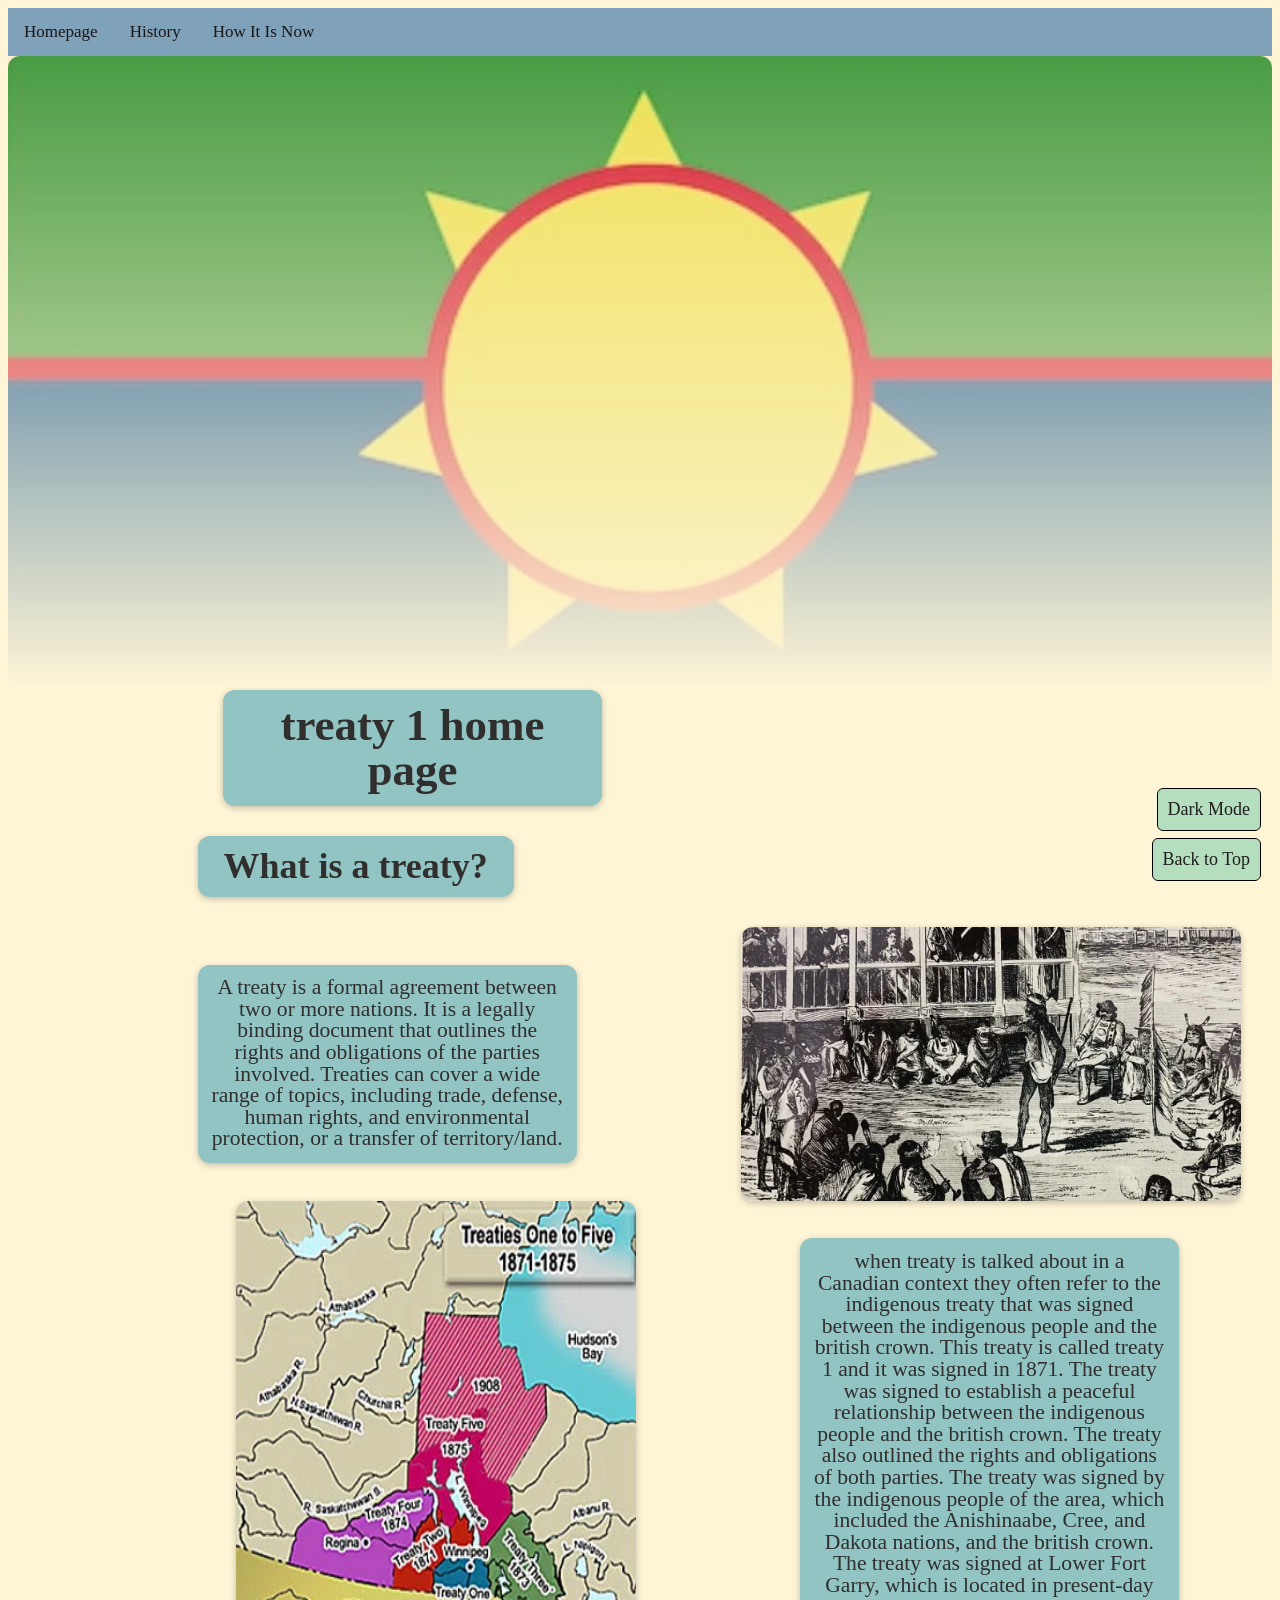
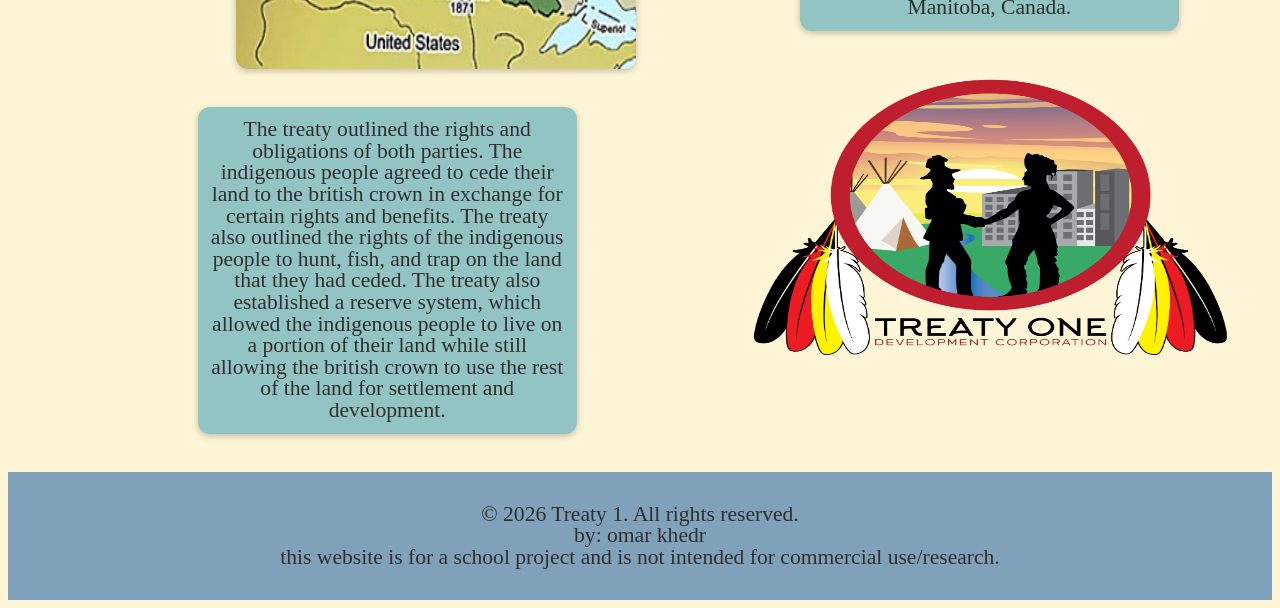
<file: index.html>
<!-- 
  name: omar khedr
  course: P7-8 Web Development
  last edited: 2026-15-5
  school: PTC
  teacher: mr. hardman
-->
<!doctype html>
<html lang="en">
  <head>
    <meta charset="UTF-8" />
    <meta name="viewport" content="width=device-width, initial-scale=1.0" />
    <title>treaty 1 | homepage</title>
    <link rel="stylesheet" href="css/main-style.css" />
    <link rel="stylesheet" href="css/light.css" />
  </head>
  <body>
    <nav id="topnav">
      <a id="a:hover" href="index.html">Homepage</a>
      <a id="a:hover" href="history-of-treaty1.html">History</a>
      <a id="a:hover" href="how-it-is-now.html">How It Is Now</a>
    </nav>

    <header>
      <section>
        <div class="fade-bottom">
          <img
            src="images/treaty-1-flag.jpg"
            alt="flag of treaty 1"
            width="100%"
            height="600px" />
        </div>
      </section>

      <h1 id="title">treaty 1 home page</h1>
    </header>

    <main>
      <h2 class="heading">What is a treaty?</h2>
      <section>
        <div class="image-side-by-side-with-text">
          <p class="text-box-right">
            A treaty is a formal agreement between two or more nations. It is a
            legally binding document that outlines the rights and obligations of
            the parties involved. Treaties can cover a wide range of topics,
            including trade, defense, human rights, and environmental
            protection, or a transfer of territory/land.
          </p>
          <img
            src="images/sighing-of-treaty-1.webp"
            alt="sighing of treaty 1"
            width="500px"
            height="300px"
            width="500px"
            height="300px" />
        </div>
      </section>

      <section>
        <div class="image-side-by-side-with-text">
          <img
            src="images/map-of-treaty-1.webp"
            alt="map of treaty 1"
            width="400px"
            style="margin-left: 18%" />
          <p class="text-box-left" style="margin-left: 3%">
            when treaty is talked about in a Canadian context they often refer
            to the indigenous treaty that was signed between the indigenous
            people and the british crown. This treaty is called treaty 1 and it
            was signed in 1871. The treaty was signed to establish a peaceful
            relationship between the indigenous people and the british crown.
            The treaty also outlined the rights and obligations of both parties.
            The treaty was signed by the indigenous people of the area, which
            included the Anishinaabe, Cree, and Dakota nations, and the british
            crown. The treaty was signed at Lower Fort Garry, which is located
            in present-day Manitoba, Canada.
          </p>
        </div>
      </section>

      <section>
        <div class="image-side-by-side-with-text">
          <p class="text-box-right">
            The treaty outlined the rights and obligations of both parties. The
            indigenous people agreed to cede their land to the british crown in
            exchange for certain rights and benefits. The treaty also outlined
            the rights of the indigenous people to hunt, fish, and trap on the
            land that they had ceded. The treaty also established a reserve
            system, which allowed the indigenous people to live on a portion of
            their land while still allowing the british crown to use the rest of
            the land for settlement and development.
          </p>
          <img
            src="images/hand-shake.png"
            alt="2 people shaking hands"
            style="
              width: 500px;
              height: 300px;

              box-shadow: 0px 0px 0px rgba(0, 0, 0, 0.5);
            " />
        </div>
      </section>
    </main>

    <a
      href="homepage-darkmode.html"
      id="dark-mode-toggle"
      alt="toggle dark mode"
      >Dark Mode</a
    >
    <a href="#top" id="back-to-top" alt="go back to top">Back to Top</a>

    <section>
      <footer id="footer">
        <p>
          &copy; 2026 Treaty 1. All rights reserved. <br />
          by: omar khedr <br />
          this website is for a school project and is not intended for
          commercial use/research. <br />
        </p>
      </footer>
    </section>
  </body>
</html>
</file>
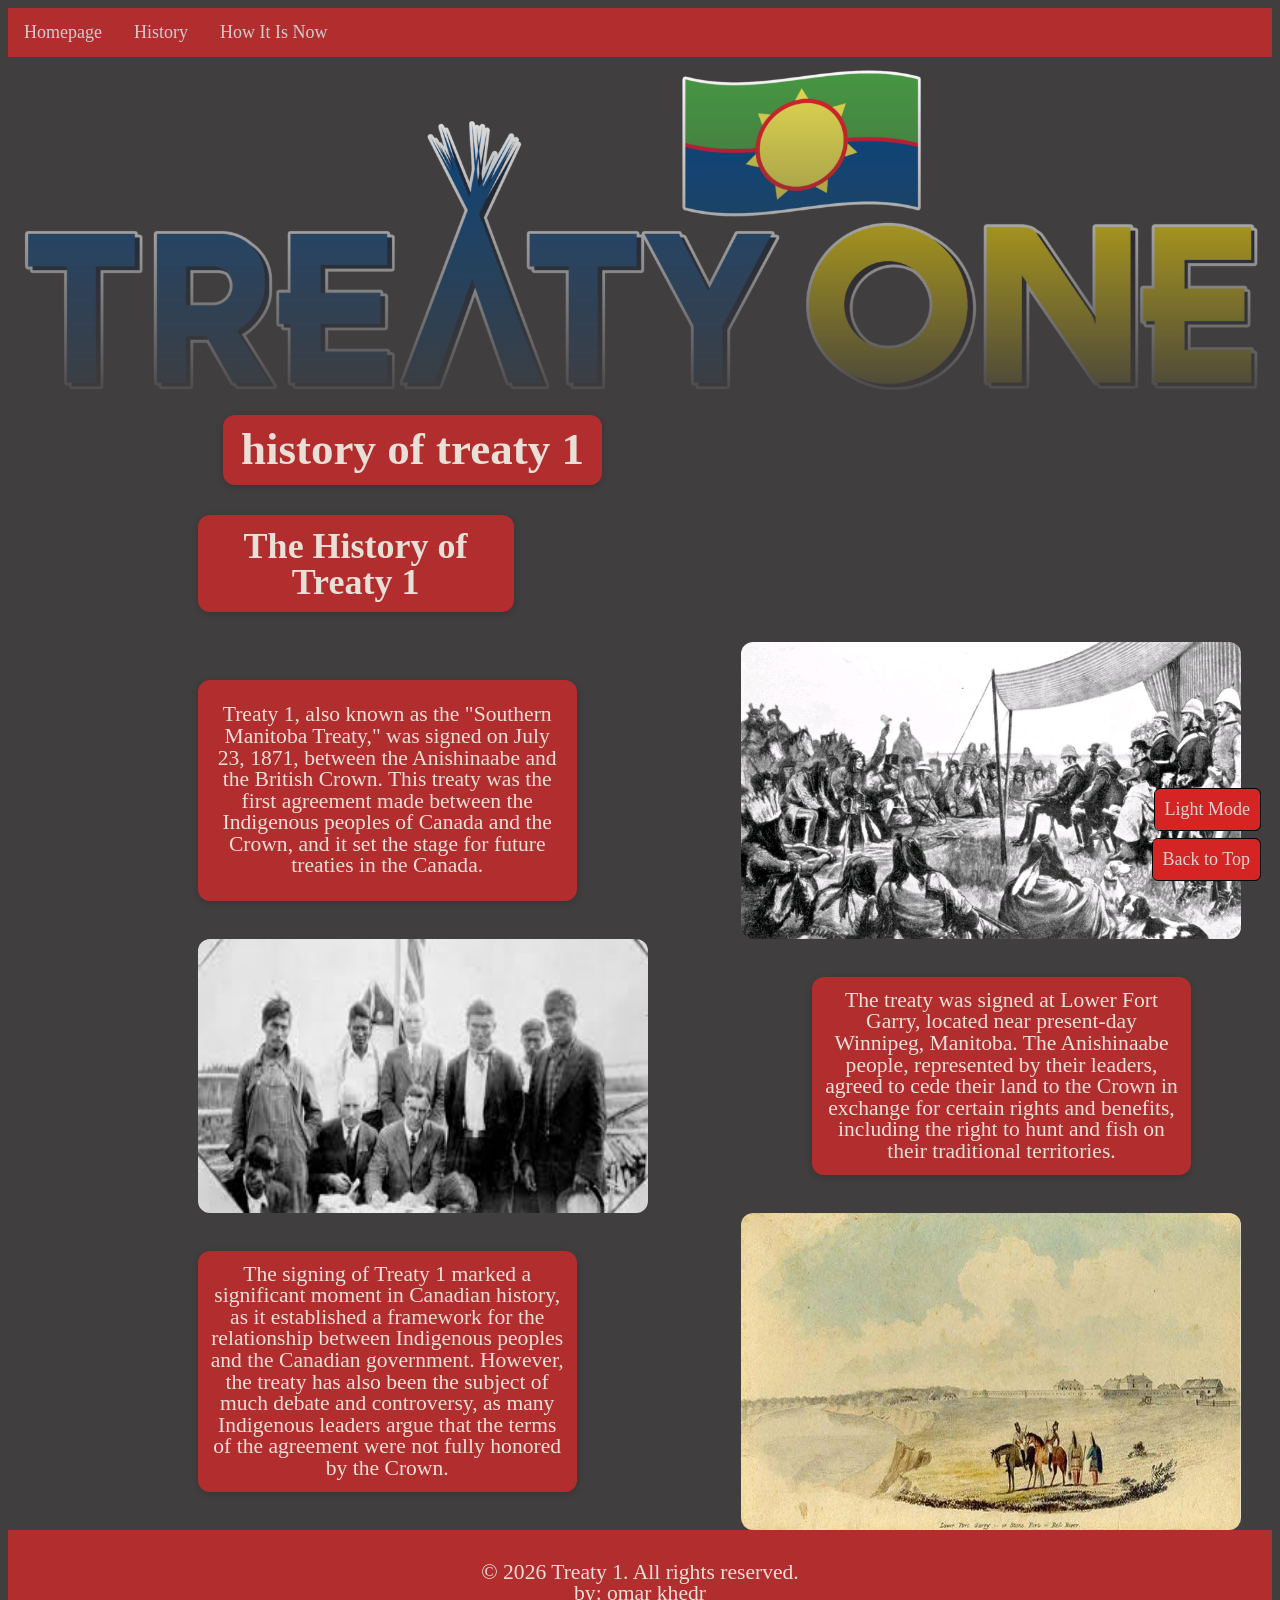
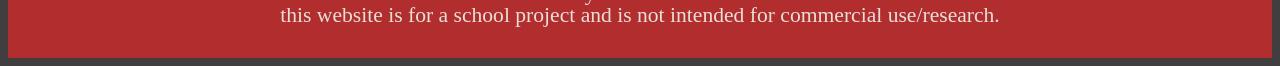
<file: history-of-treaty1-darkmode.html>
<!-- 
  name: omar khedr
  course: P7-8 Web Development
  last edited: 2026-15-5
  school: PTC
  teacher: mr. hardman
-->
<!doctype html>
<html lang="en">
  <head>
    <meta charset="UTF-8" />
    <meta name="viewport" content="width=device-width, initial-scale=1.0" />
    <title>history | treaty 1</title>
    <link rel="stylesheet" href="css/dark.css" />
    <link rel="stylesheet" href="css/main-style.css" />
  </head>
  <body>
    <nav id="topnav">
      <a id="a:hover" href="homepage-darkmode.html">Homepage</a>
      <a id="a:hover" href="history-of-treaty1-darkmode.html">History</a>
      <a id="a:hover" href="how-it-is-now-darkmode.html">How It Is Now</a>
    </nav>

    <header>
      <div class="fade-bottom">
        <img
          src="images/the-word-treaty1.png"
          alt="the word treaty 1"
          width="100%"
          height="600px" />
      </div>
      <h1 id="title">history of treaty 1</h1>
    </header>

    <main>
      <h2 class="heading">The History of Treaty 1</h2>
      <section>
        <div class="image-side-by-side-with-text">
          <p class="text-box-left">
            Treaty 1, also known as the "Southern Manitoba Treaty," was signed
            on July 23, 1871, between the Anishinaabe and the British Crown.
            This treaty was the first agreement made between the Indigenous
            peoples of Canada and the Crown, and it set the stage for future
            treaties in the Canada.
          </p>
          <img
            src="images/a-group.jpg"
            alt="people all together in treaty 1"
            width="500px" />
        </div>
      </section>

      <section>
        <div class="image-side-by-side-with-text">
          <img
            src="images/people-standing.jpg"
            alt="Indigenous peoples standing together"
            width="450px"
            style="margin-left: 15%" />
          <p class="text-box-right" style="margin-left: 3%">
            The treaty was signed at Lower Fort Garry, located near present-day
            Winnipeg, Manitoba. The Anishinaabe people, represented by their
            leaders, agreed to cede their land to the Crown in exchange for
            certain rights and benefits, including the right to hunt and fish on
            their traditional territories.
          </p>
        </div>
      </section>

      <section>
        <div class="image-side-by-side-with-text">
          <p class="text-box-left">
            The signing of Treaty 1 marked a significant moment in Canadian
            history, as it established a framework for the relationship between
            Indigenous peoples and the Canadian government. However, the treaty
            has also been the subject of much debate and controversy, as many
            Indigenous leaders argue that the terms of the agreement were not
            fully honored by the Crown.
          </p>
          <img
            src="images/lowerfortgarey.webp"
            alt="people on a cliff on horses in lower fort garey"
            width="500px" />
        </div>
      </section>
    </main>

    <a href="#top" id="back-to-top" alt="go back to top">Back to Top</a>
    <a
      href="history-of-treaty1.html"
      id="dark-mode-toggle"
      alt="toggle dark mode"
      >Light Mode</a
    >

    <footer id="footer">
      <span>
        <p>
          &copy; 2026 Treaty 1. All rights reserved. <br />
          by: omar khedr <br />
          this website is for a school project and is not intended for
          commercial use/research. <br />
        </p>
      </span>
    </footer>
  </body>
</html>
</file>
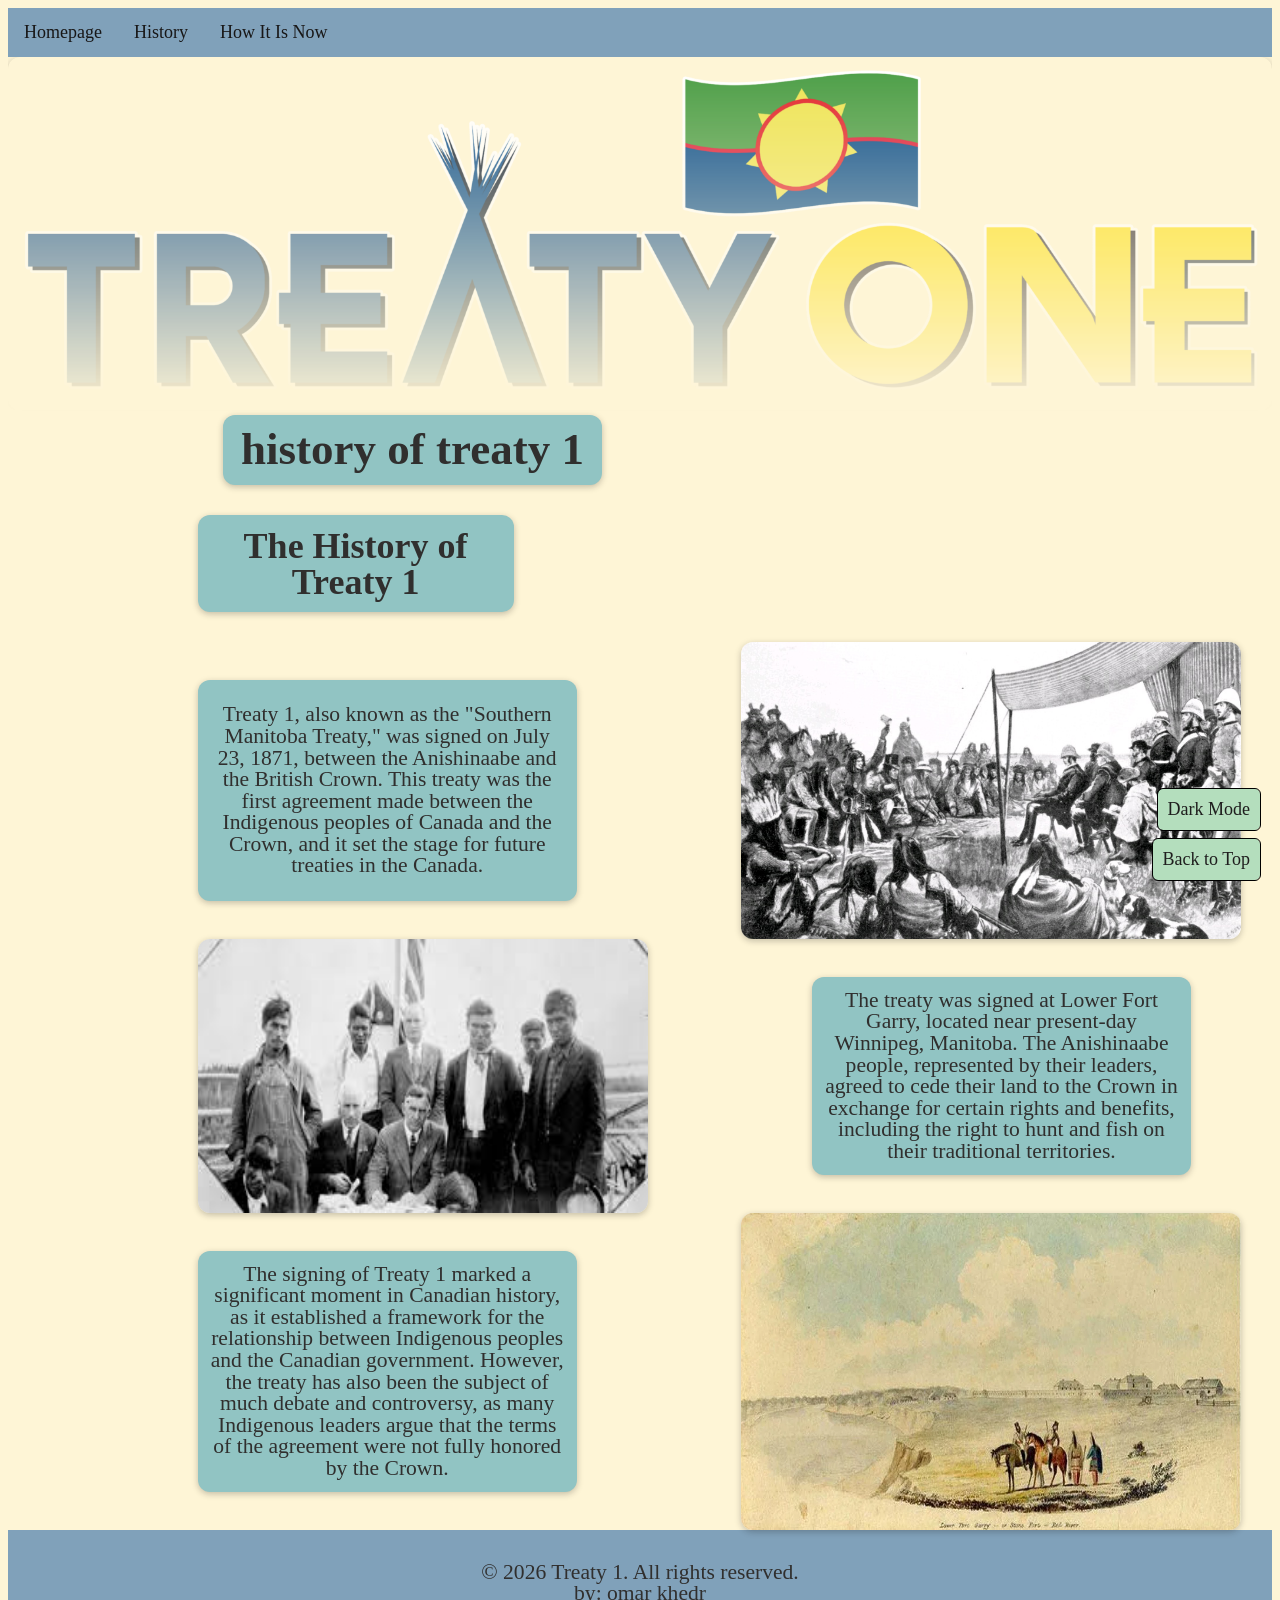
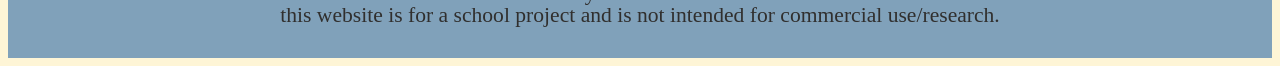
<file: history-of-treaty1.html>
<!-- 
  name: omar khedr
  course: P7-8 Web Development
  last edited: 2026-15-5
  school: PTC
  teacher: mr. hardman
-->
<!doctype html>
<html lang="en">
  <head>
    <meta charset="UTF-8" />
    <meta name="viewport" content="width=device-width, initial-scale=1.0" />
    <title>history | treaty 1</title>
    <link rel="stylesheet" href="css/light.css" />
    <link rel="stylesheet" href="css/main-style.css" />
  </head>
  <body>
    <nav id="topnav">
      <a id="a:hover" href="index.html">Homepage</a>
      <a id="a:hover" href="history-of-treaty1.html">History</a>
      <a id="a:hover" href="how-it-is-now.html">How It Is Now</a>
    </nav>

    <header>
      <div class="fade-bottom">
        <img
          src="images/the-word-treaty1.png"
          alt="the word treaty 1"
          width="100%"
          height="600px" />
      </div>
      <h1 id="title">history of treaty 1</h1>
    </header>

    <main>
      <h2 class="heading">The History of Treaty 1</h2>
      <section>
        <div class="image-side-by-side-with-text">
          <p class="text-box-left">
            Treaty 1, also known as the "Southern Manitoba Treaty," was signed
            on July 23, 1871, between the Anishinaabe and the British Crown.
            This treaty was the first agreement made between the Indigenous
            peoples of Canada and the Crown, and it set the stage for future
            treaties in the Canada.
          </p>
          <img
            src="images/a-group.jpg"
            alt="people all together in treaty 1"
            width="500px" />
        </div>
      </section>

      <section>
        <div class="image-side-by-side-with-text">
          <img
            src="images/people-standing.jpg"
            alt="Indigenous peoples standing together"
            width="450px"
            style="margin-left: 15%" />
          <p class="text-box-right" style="margin-left: 3%">
            The treaty was signed at Lower Fort Garry, located near present-day
            Winnipeg, Manitoba. The Anishinaabe people, represented by their
            leaders, agreed to cede their land to the Crown in exchange for
            certain rights and benefits, including the right to hunt and fish on
            their traditional territories.
          </p>
        </div>
      </section>

      <section>
        <div class="image-side-by-side-with-text">
          <p class="text-box-left">
            The signing of Treaty 1 marked a significant moment in Canadian
            history, as it established a framework for the relationship between
            Indigenous peoples and the Canadian government. However, the treaty
            has also been the subject of much debate and controversy, as many
            Indigenous leaders argue that the terms of the agreement were not
            fully honored by the Crown.
          </p>
          <img
            src="images/lowerfortgarey.webp"
            alt="people on a cliff on horses in lower fort garey"
            width="500px" />
        </div>
      </section>
    </main>

    <a
      href="history-of-treaty1-darkmode.html"
      id="dark-mode-toggle"
      alt="toggle dark mode"
      >Dark Mode</a
    >
    <a href="#top" id="back-to-top" alt="go back to top">Back to Top</a>

    <section>
      <footer id="footer">
        <span>
          <p>
            &copy; 2026 Treaty 1. All rights reserved. <br />
            by: omar khedr <br />
            this website is for a school project and is not intended for
            commercial use/research.
          </p>
        </span>
      </footer>
    </section>
  </body>
</html>
</file>
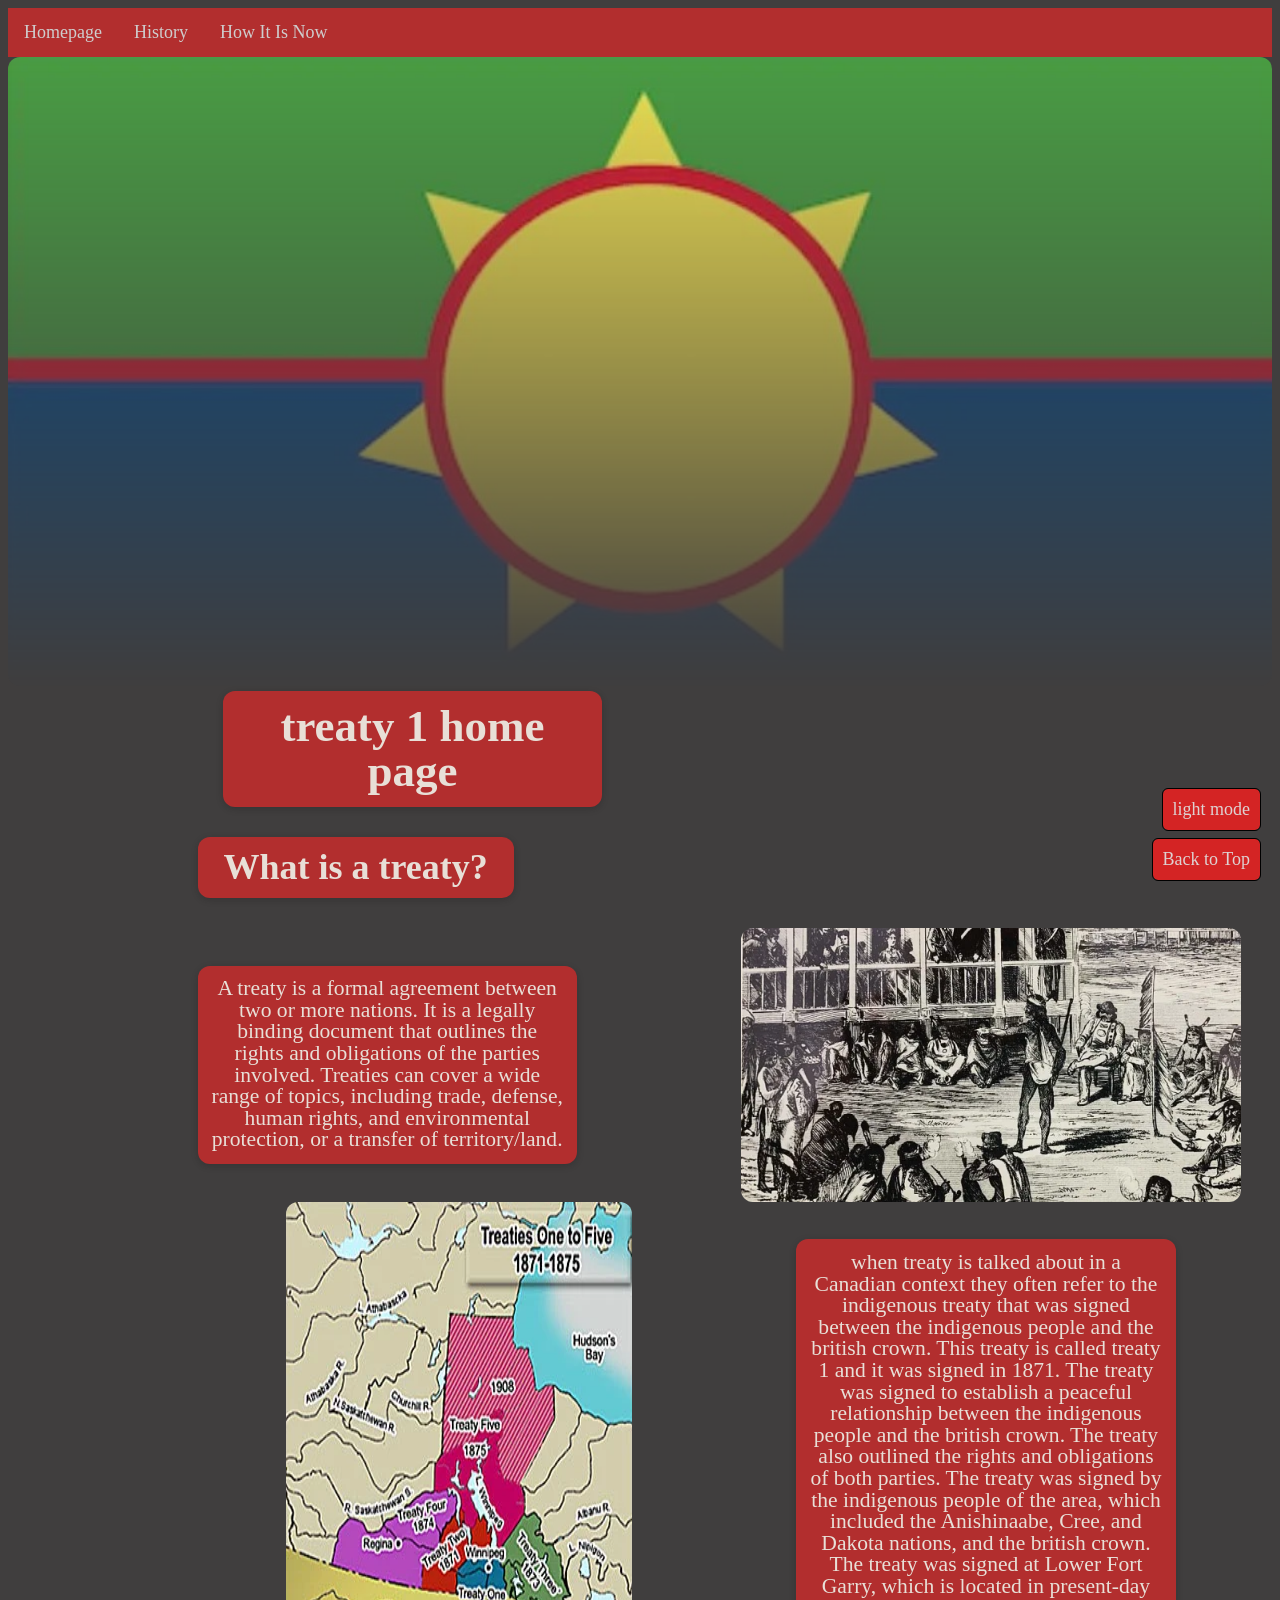
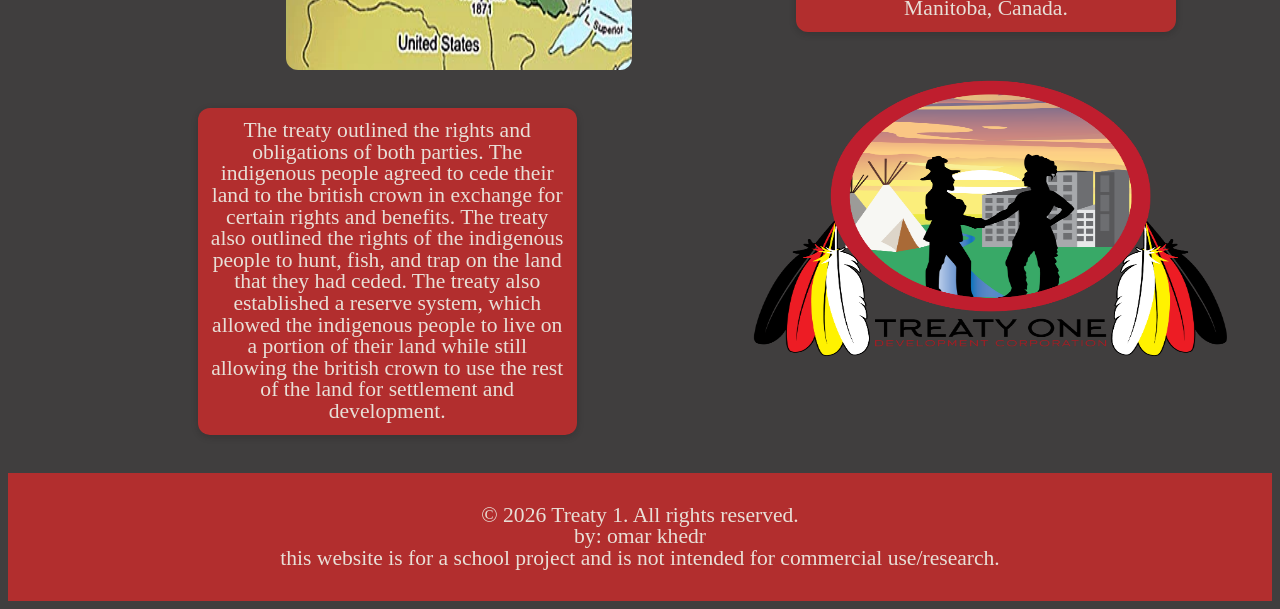
<file: homepage-darkmode.html>
<!-- 
  name: omar khedr
  course: P7-8 Web Development
  last edited: 2026-15-5
  school: PTC
  teacher: mr. hardman
-->
<!doctype html>
<html lang="en">
  <head>
    <meta charset="UTF-8" />
    <meta name="viewport" content="width=device-width, initial-scale=1.0" />
    <title>treaty 1 | homepage</title>
    <link rel="stylesheet" href="css/dark.css" />
    <link rel="stylesheet" href="css/main-style.css" />
  </head>
  <body>
    <nav id="topnav">
      <a id="a:hover" href="homepage-darkmode.html">Homepage</a>
      <a id="a:hover" href="history-of-treaty1-darkmode.html">History</a>
      <a id="a:hover" href="how-it-is-now-darkmode.html">How It Is Now</a>
    </nav>

    <header>
      <section>
        <div class="fade-bottom">
          <img
            src="images/treaty-1-flag.jpg"
            alt="flag of treaty 1"
            width="100%"
            height="600px" />
        </div>
      </section>

      <h1 id="title">treaty 1 home page</h1>
    </header>

    <main>
      <h2 class="heading">What is a treaty?</h2>
      <section>
        <div class="image-side-by-side-with-text">
          <p class="text-box-right">
            A treaty is a formal agreement between two or more nations. It is a
            legally binding document that outlines the rights and obligations of
            the parties involved. Treaties can cover a wide range of topics,
            including trade, defense, human rights, and environmental
            protection, or a transfer of territory/land.
          </p>
          <img
            src="images/sighing-of-treaty-1.webp"
            alt="sighing of treaty 1"
            width="500px"
            height="300px"
            width="500px"
            height="300px" />
        </div>
      </section>

      <section>
        <div class="image-side-by-side-with-text">
          <img
            src="images/map-of-treaty-1.webp"
            alt="map of treaty 1"
            style="margin-left: 22%" />
          <p class="text-box-left" style="margin-left: 3%">
            when treaty is talked about in a Canadian context they often refer
            to the indigenous treaty that was signed between the indigenous
            people and the british crown. This treaty is called treaty 1 and it
            was signed in 1871. The treaty was signed to establish a peaceful
            relationship between the indigenous people and the british crown.
            The treaty also outlined the rights and obligations of both parties.
            The treaty was signed by the indigenous people of the area, which
            included the Anishinaabe, Cree, and Dakota nations, and the british
            crown. The treaty was signed at Lower Fort Garry, which is located
            in present-day Manitoba, Canada.
          </p>
        </div>
      </section>

      <section>
        <div class="image-side-by-side-with-text">
          <p class="text-box-right">
            The treaty outlined the rights and obligations of both parties. The
            indigenous people agreed to cede their land to the british crown in
            exchange for certain rights and benefits. The treaty also outlined
            the rights of the indigenous people to hunt, fish, and trap on the
            land that they had ceded. The treaty also established a reserve
            system, which allowed the indigenous people to live on a portion of
            their land while still allowing the british crown to use the rest of
            the land for settlement and development.
          </p>
          <img
            src="images/hand-shake.png"
            alt="2 people shaking hands"
            style="
              width: 500px;
              height: 300px;

              box-shadow: 0px 0px 0px rgba(0, 0, 0, 0.5);
            " />
        </div>
      </section>
    </main>

    <a href="index.html" id="dark-mode-toggle" alt="toggle dark mode"
      >light mode</a
    >
    <a href="#top" id="back-to-top" alt="go back to top">Back to Top</a>

    <section>
      <footer id="footer">
        <p>
          &copy; 2026 Treaty 1. All rights reserved. <br />
          by: omar khedr <br />
          this website is for a school project and is not intended for
          commercial use/research. <br />
        </p>
      </footer>
    </section>
  </body>
</html>
</file>
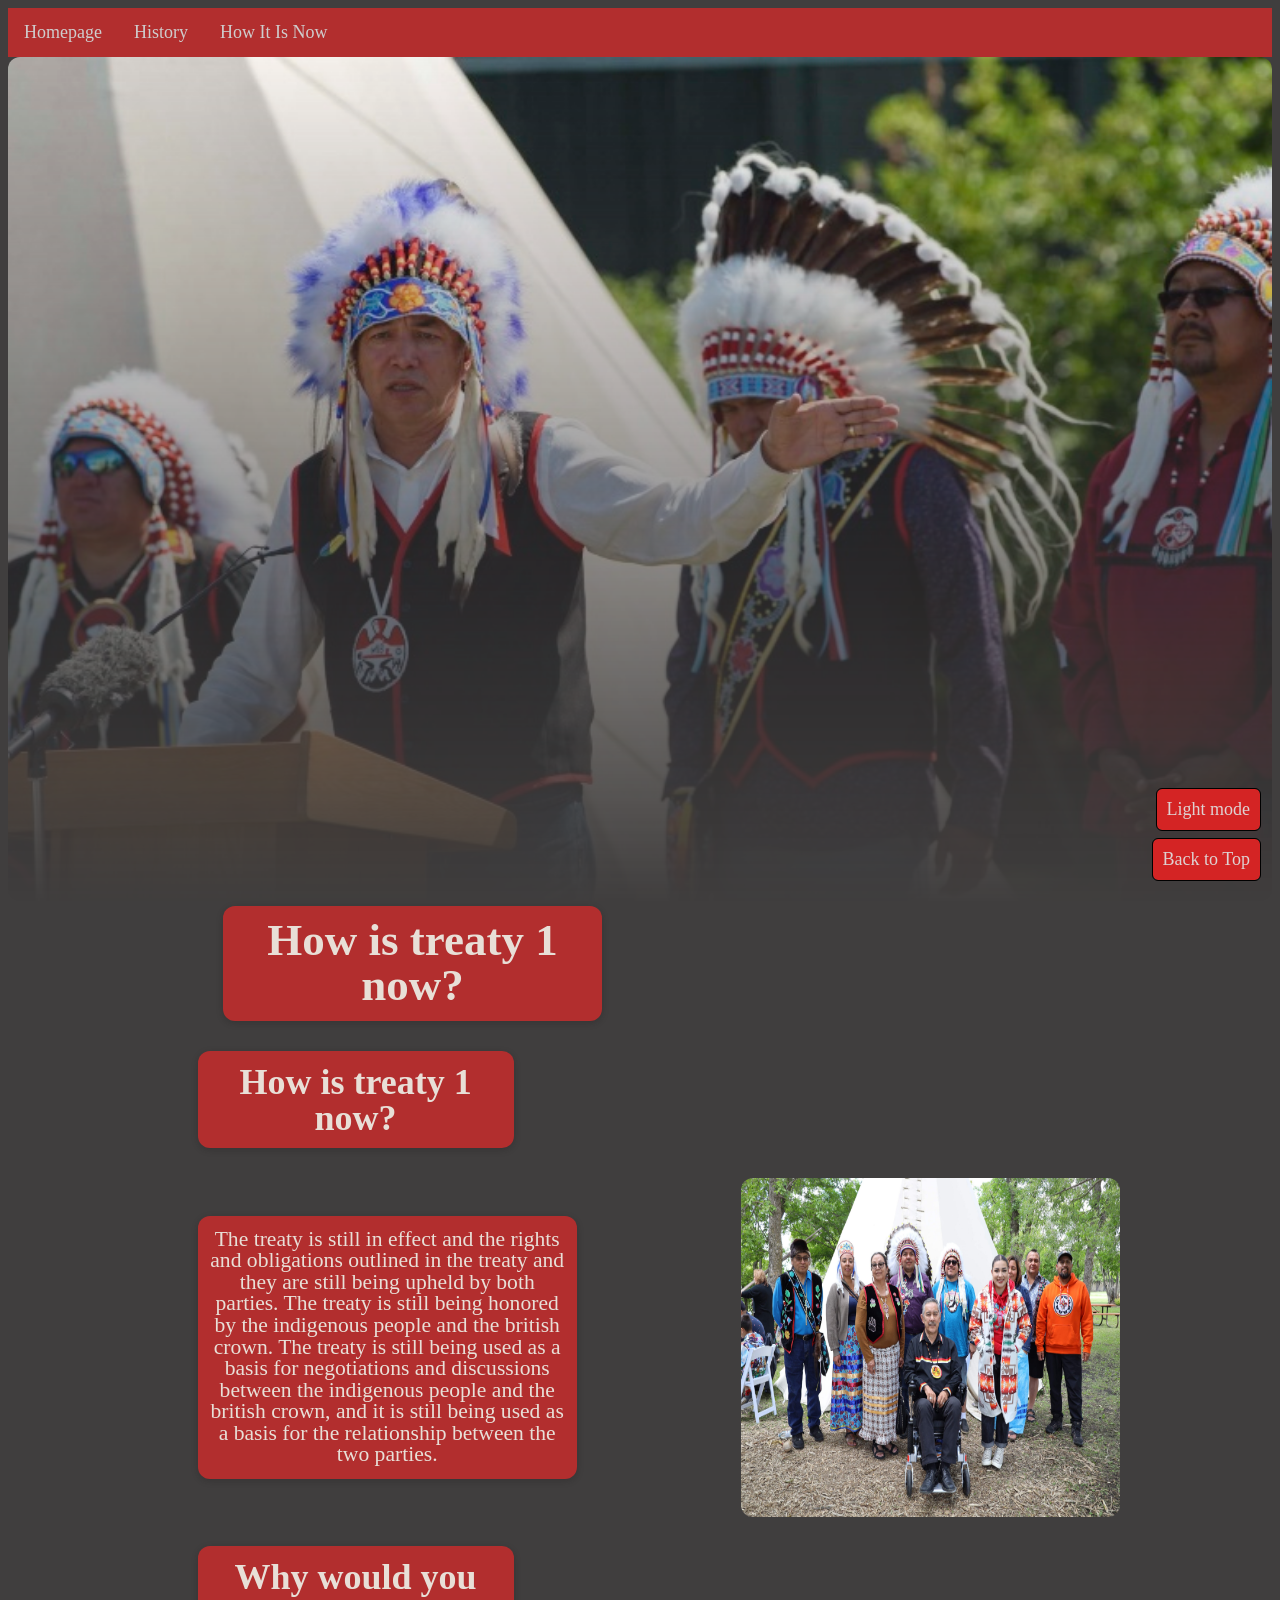
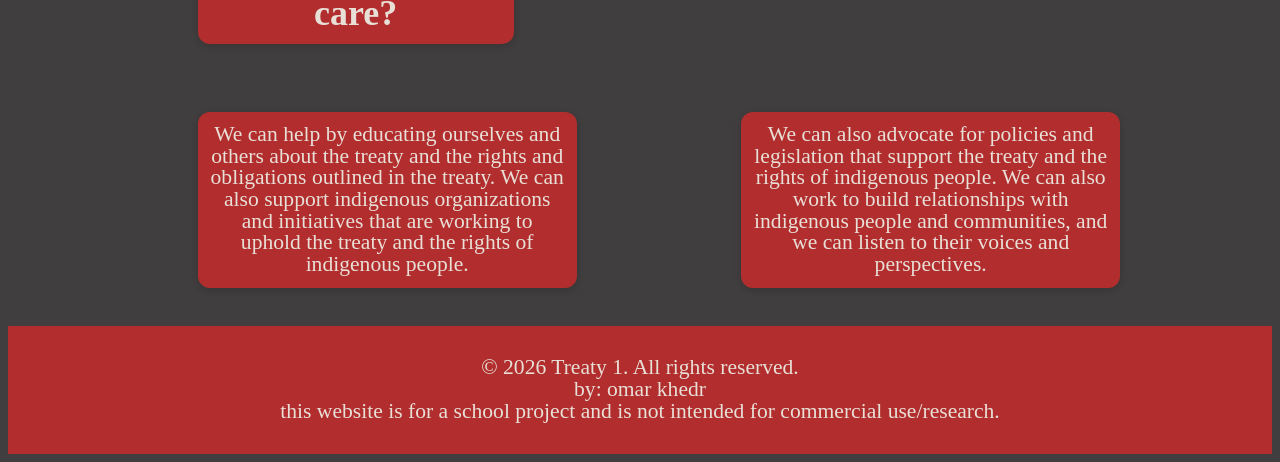
<file: how-it-is-now-darkmode.html>
<!-- 
  name: omar khedr
  course: P7-8 Web Development
  last edited: 2026-15-5
  school: PTC
  teacher: mr. hardman
-->
<!doctype html>
<html lang="en">
  <head>
    <meta charset="UTF-8" />
    <meta name="viewport" content="width=device-width, initial-scale=1.0" />
    <title>Treaty 1 | How It Is Now</title>
    <link rel="stylesheet" href="css/dark.css" />
    <link rel="stylesheet" href="css/main-style.css" />
  </head>
  <body>
    <nav id="topnav">
      <a id="a:hover" href="homepage-darkmode.html">Homepage</a>
      <a id="a:hover" href="history-of-treaty1-darkmode.html">History</a>
      <a id="a:hover" href="how-it-is-now-darkmode.html">How It Is Now</a>
    </nav>

    <header>
      <section>
        <div class="fade-bottom">
          <img
            src="images/on-a-stage.jpg"
            alt="A man standing on a stage with a microphone in his hand and some people standing behind him"
            width="100%"
            height="600px" />
        </div>
      </section>

      <h1 id="title">How is treaty 1 now?</h1>
    </header>

    <main>
      <h2 class="heading">How is treaty 1 now?</h2>
      <section>
        <div class="image-side-by-side-with-text">
          <p class="text-box-right">
            The treaty is still in effect and the rights and obligations
            outlined in the treaty and they are still being upheld by both
            parties. The treaty is still being honored by the indigenous people
            and the british crown. The treaty is still being used as a basis for
            negotiations and discussions between the indigenous people and the
            british crown, and it is still being used as a basis for the
            relationship between the two parties.
          </p>
          <img
            src="images/people-standing-together.jpg"
            alt="People from Indigenous communities and Canadian people standing together with a tipi behind them."
            width="30%"
            height="15%" />
        </div>
      </section>

      <section>
        <h2 class="heading">Why would you care?</h2>
        <div class="image-side-by-side-with-text">
          <p class="text-box-left" style="margin-left: 15%">
            We can help by educating ourselves and others about the treaty and
            the rights and obligations outlined in the treaty. We can also
            support indigenous organizations and initiatives that are working to
            uphold the treaty and the rights of indigenous people.
          </p>
          <p class="text-box-right" style="margin-left: 0%">
            We can also advocate for policies and legislation that support the
            treaty and the rights of indigenous people. We can also work to
            build relationships with indigenous people and communities, and we
            can listen to their voices and perspectives.
          </p>
        </div>
      </section>
    </main>

    <a href="how-it-is-now.html" id="dark-mode-toggle" alt="toggle dark mode"
      >Light mode</a
    >
    <a href="#top" id="back-to-top" alt="go back to top">Back to Top</a>

    <section>
      <footer id="footer">
        <p>
          &copy; 2026 Treaty 1. All rights reserved. <br />
          by: omar khedr <br />
          this website is for a school project and is not intended for
          commercial use/research. <br />
        </p>
      </footer>
    </section>
  </body>
</html>
</file>
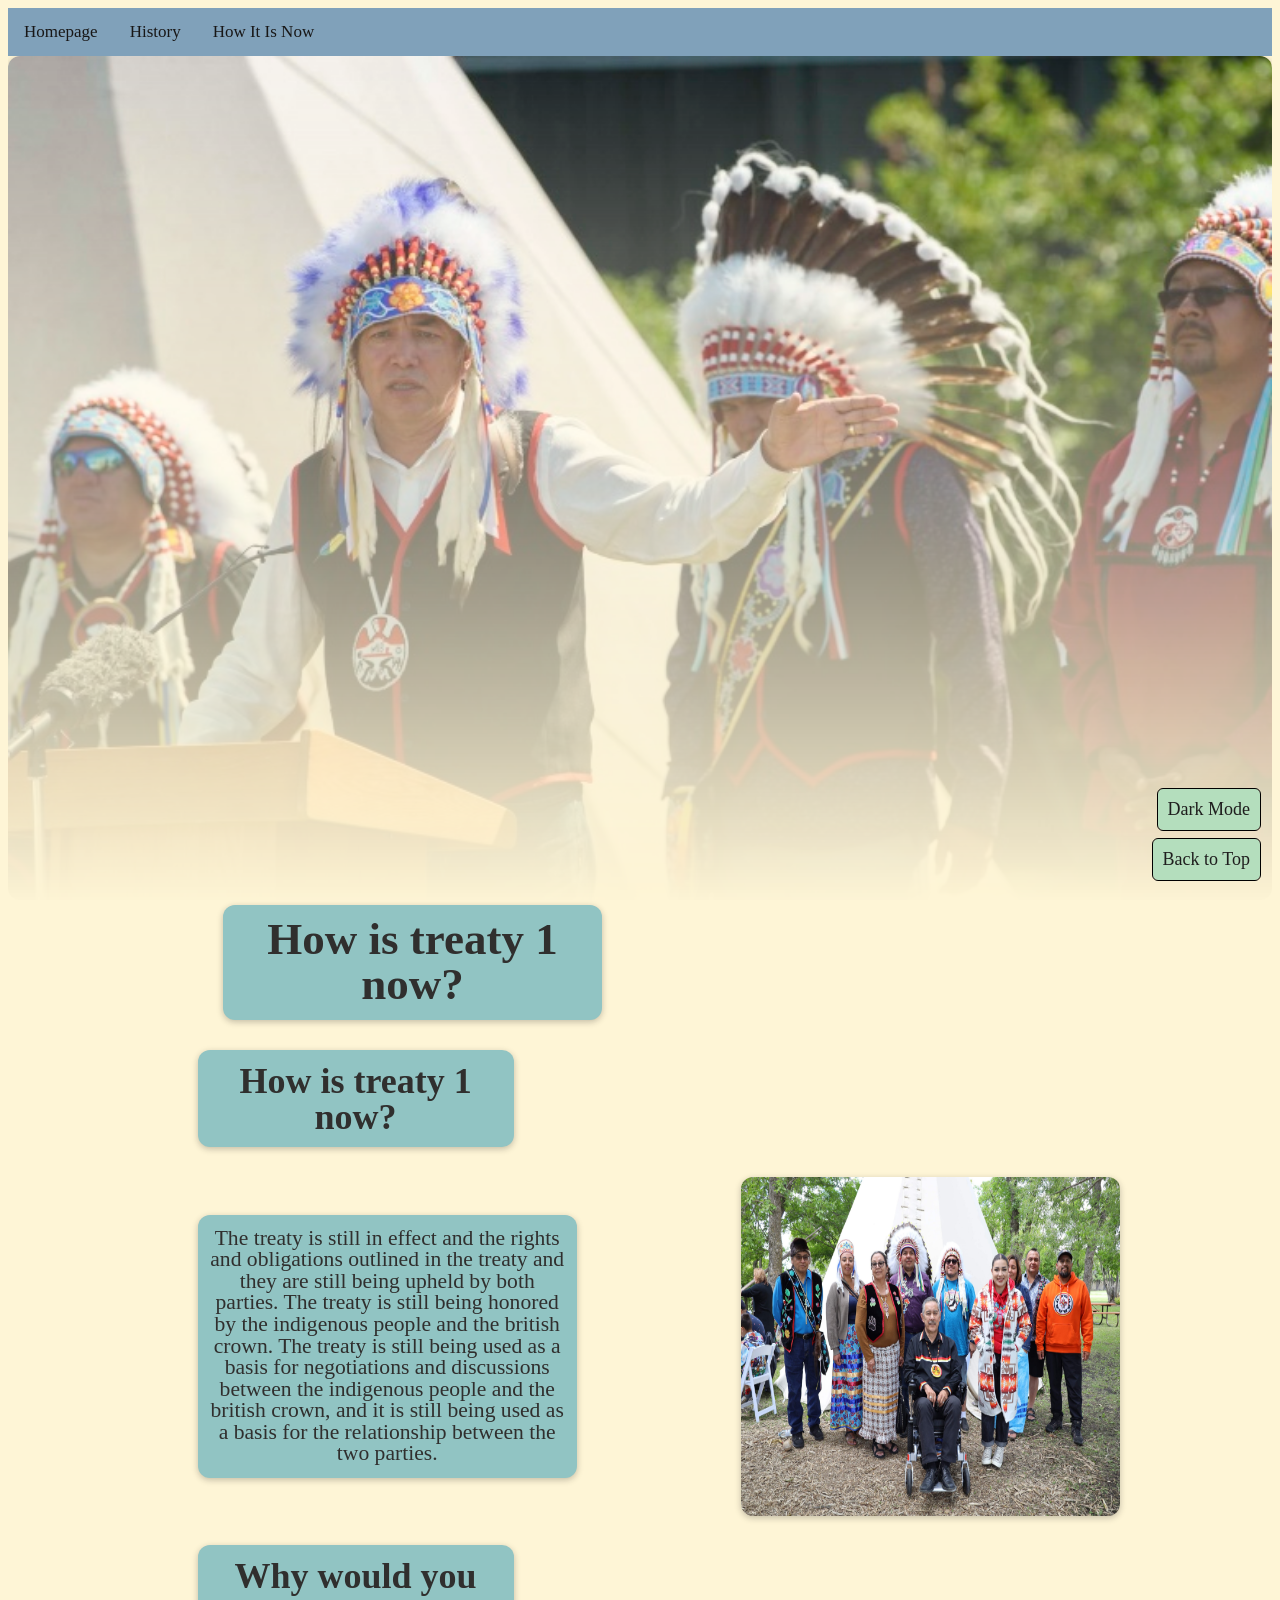
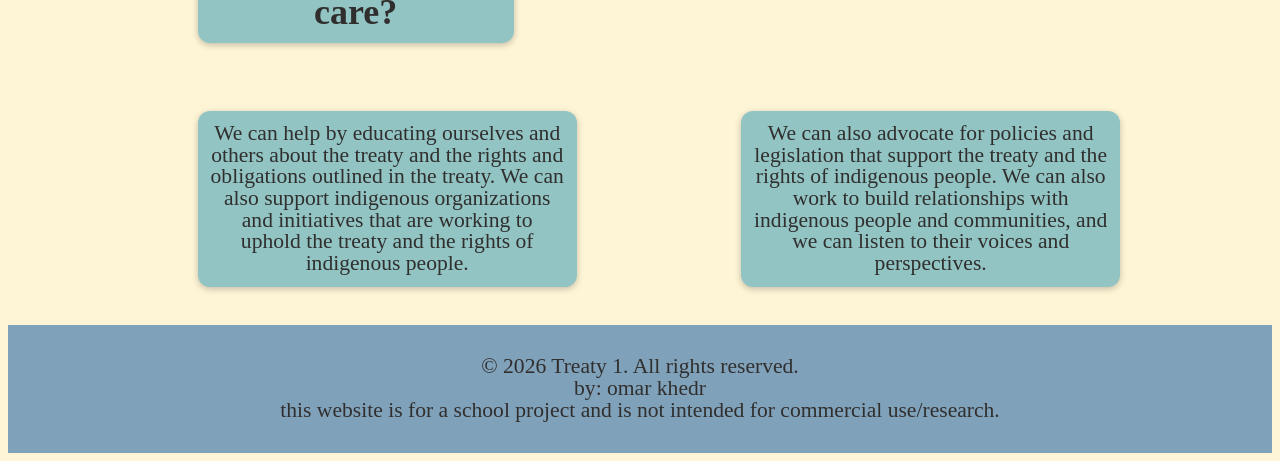
<file: how-it-is-now.html>
<!-- 
  name: omar khedr
  course: P7-8 Web Development
  last edited: 2026-15-5
  school: PTC
  teacher: mr. hardman
-->
<!doctype html>
<html lang="en">
  <head>
    <meta charset="UTF-8" />
    <meta name="viewport" content="width=device-width, initial-scale=1.0" />
    <title>Treaty 1 | How It Is Now</title>
    <link rel="stylesheet" href="css/main-style.css" />
    <link rel="stylesheet" href="css/light.css" />
  </head>
  <body>
    <nav id="topnav">
      <a id="a:hover" href="index.html">Homepage</a>
      <a id="a:hover" href="history-of-treaty1.html">History</a>
      <a id="a:hover" href="how-it-is-now.html">How It Is Now</a>
    </nav>

    <header>
      <section>
        <div class="fade-bottom">
          <img
            src="images/on-a-stage.jpg"
            alt="A man standing on a stage with a microphone in his hand and some people standing behind him"
            width="100%"
            height="600px" />
        </div>
      </section>

      <h1 id="title">How is treaty 1 now?</h1>
    </header>

    <main>
      <h2 class="heading">How is treaty 1 now?</h2>
      <section>
        <div class="image-side-by-side-with-text">
          <p class="text-box-right">
            The treaty is still in effect and the rights and obligations
            outlined in the treaty and they are still being upheld by both
            parties. The treaty is still being honored by the indigenous people
            and the british crown. The treaty is still being used as a basis for
            negotiations and discussions between the indigenous people and the
            british crown, and it is still being used as a basis for the
            relationship between the two parties.
          </p>
          <img
            src="images/people-standing-together.jpg"
            alt="People from Indigenous communities and Canadian people standing together with a tipi behind them."
            width="30%"
            height="15%" />
        </div>
      </section>

      <section>
        <h2 class="heading">Why would you care?</h2>
        <div class="image-side-by-side-with-text">
          <p class="text-box-left" style="margin-left: 15%">
            We can help by educating ourselves and others about the treaty and
            the rights and obligations outlined in the treaty. We can also
            support indigenous organizations and initiatives that are working to
            uphold the treaty and the rights of indigenous people.
          </p>
          <p class="text-box-right" style="margin-left: 0%">
            We can also advocate for policies and legislation that support the
            treaty and the rights of indigenous people. We can also work to
            build relationships with indigenous people and communities, and we
            can listen to their voices and perspectives.
          </p>
        </div>
      </section>
    </main>

    <a
      href="how-it-is-now-darkmode.html"
      id="dark-mode-toggle"
      alt="toggle dark mode"
      >Dark Mode</a
    >
    <a href="#top" id="back-to-top" alt="go back to top">Back to Top</a>

    <section>
      <footer id="footer">
        <p>
          &copy; 2026 Treaty 1. All rights reserved. <br />
          by: omar khedr <br />
          this website is for a school project and is not intended for
          commercial use/research. <br />
        </p>
      </footer>
    </section>
  </body>
</html>
</file>
<file: css/main-style.css>
#topnav {
  /* Top navigation */
  overflow: hidden; /* Prevents children from overflowing the nav area */
  box-sizing: border-box; /* Include padding in element width */
}

* {
  /* Universal selector - apply to all elements */
  box-sizing: border-box; /* Include padding and border in width calculation */
}

html,
body {
  /* Prevent horizontal scrolling on mobile */
  overflow-x: hidden; /* Hide any content that overflows horizontally */
  max-width: 100%; /* Maximum width is the viewport */
}

#topnav a {
  /* Links inside the top navigation */
  float: left; /* Float left to align links horizontally */
  text-align: center; /* Center text inside the link area */
  padding: 14px 16px; /* Space inside each link */
  text-decoration: none; /* Remove underline from links */
  font-size: 17px; /* Font size for nav links */
}

.text-box-right {
  /* Right-aligned text box */
  width: 30%; /* width of the box*/
  padding: 1%; /* Inner spacing */
  margin: 3%; /* Outer spacing */
  border-radius: 12px; /* Rounded corners */
  display: flex; /* Use flexbox */
  align-items: center; /* Vertically center */
  text-align: center; /* Center text */
  margin-left: 15%; /* Left offset */
}

.text-box-left {
  /* Left-aligned text box / card */
  width: 30%; /* width of the box*/
  padding: 1%; /* Inner spacing */
  margin: 3%; /* Outer spacing */
  border-radius: 12px; /* Rounded corners */
  display: flex; /* Use flexbox */
  align-items: center; /* Vertically center */
  text-align: center; /* Center text */
  margin-left: 15%; /* Left offset */
}

#title {
  /* Element with id "title" */
  padding: 1%; /* Inner spacing */
  text-align: center; /* Center text */
  width: 30%; /* Fixed width */
  border-radius: 12px; /* Rounded corners */
  margin-left: 17%; /* Left offset */
}

.heading {
  /* Generic heading styled as a box */
  padding: 1%; /* Inner spacing */
  text-align: center; /* Center text */
  width: 25%; /* Fixed width */
  border-radius: 12px; /* Rounded corners */
  margin-left: 15%; /* Left offset */
}
/* Responsive root size: min, preferred (viewport), max */
:root {
  font-size: clamp(14px, 1.6vw, 18px);
}

/* Use rem units so text scales with the root */
h1 {
  font-size: 2.5rem;
  line-height: 100%;
}
h2 {
  font-size: 2rem;
  line-height: 100%;
}
p {
  font-size: 1.2rem;
  line-height: 100%;
}
#topnav a {
  font-size: 1rem;
}
#footer {
  /* Footer element with id "footer" */
  text-align: center; /* Center footer text */
  padding: 10px; /* Inner padding */
  left: 0; /* Align to left edge */
  bottom: 0; /* Position at bottom */
  width: 100%; /* Full width */
}

#back-to-top {
  /* Back to top button*/
  position: fixed; /* Fixed position */
  bottom: 20px; /* Distance from bottom */
  right: 20px; /* Distance from right */
  outline: black solid 1px; /* Black border */
  padding: 10px; /* Inner padding */
  border-radius: 5px; /* Rounded corners */
  text-decoration: none; /* No underline */
}

#dark-mode-toggle {
  /* Dark mode toggle button */
  position: fixed; /* Fixed position */
  bottom: 70px; /* Above back-to-top */
  right: 20px; /* Distance from right */
  padding: 10px; /* Inner padding */
  border-radius: 5px; /* Rounded corners */
  text-decoration: none; /* No underline */
  outline: black solid 1px; /* Black border */
}

.image-side-by-side-with-text {
  /* Container for image next to text */
  display: flex; /* Flexbox layout */
  gap: 10%;
}

img {
  /* Generic image styling */
  border-radius: 12px; /* Rounded corners */
  max-width: 100%; /* Responsive images */
  height: auto; /* Maintain aspect ratio */
}

.fade-bottom {
  /* class to create a fade to transparent at the bottom of an image */
  width: 100%; /* Make the image full width of its container */
  height: auto; /* Maintain intrinsic height ratio for images */
  display: block; /* Ensure it behaves like a block-level element */
}

h1 {
  /* Styles for the main heading */
  margin: 0; /* Remove default margin */
  padding: 20px; /* Add padding */
  text-align: center; /* Center the text */
}

p {
  /* Styles for paragraphs */
  text-align: center; /* Center the text */
}

h2 {
  /* Styles for secondary headings */
  text-align: center; /* Center the text */
}

/* Mobile Responsive Styles - applies when screen is 768px or less */
@media screen and (max-width: 1000px) {
  /* Prevent horizontal scrolling on mobile */
  html,
  body {
    overflow-x: hidden; /* Hide any horizontal overflow */
    max-width: 100vw; /* Ensure body doesn't exceed viewport width */
    width: 100%; /* Full width */
    margin: 0%; /* Remove default margins */
    padding: 0%; /* Remove default padding */
    border: 0%;
  }

  /* Navigation - full width container */
  #topnav {
    width: 100%; /* Full width */
    overflow-x: hidden; /* Hide overflow */
  }

  /* Navigation links - stack vertically instead of horizontal */
  #topnav a {
    float: none; /* Remove float to stack vertically */
    display: block; /* Make each link a block element */
    text-align: center; /* Center text inside each link */
    width: 100%; /* Make links full width */
    padding: 12px; /* Inner spacing for each link */
    box-sizing: border-box; /* Include padding in width calculation */
  }

  /* Text boxes - center on screen with flexible width */
  .text-box-right,
  .text-box-left {
    width: 90% !important; /* Flexible width - force override */
    max-width: 90% !important; /* Maximum width is 90% of viewport */
    box-sizing: border-box; /* Include padding in width */
    margin: 10px auto !important; /* Center with auto margins - override all margins */
    padding: 10px; /* Reduced inner spacing */
  }

  /* Title element - center with responsive width */
  #title {
    margin: 10px auto !important; /* Center with auto margins - override all margins */
    width: 80% !important; /* Flexible width */
    max-width: 80% !important; /* Maximum width is 80% of viewport */
    box-sizing: border-box; /* Include padding in width */
    padding: 10px; /* Reduced inner spacing */
  }

  /* Generic heading - center with responsive width */
  .heading {
    margin: 10px auto !important; /* Center with auto margins - override all margins */
    width: 80% !important; /* Flexible width */
    max-width: 80% !important; /* Maximum width is 80% of viewport */
    box-sizing: border-box; /* Include padding in width */
    padding: 10px; /* Reduced inner spacing */
  }

  /* Image with text container - stack vertically */
  .image-side-by-side-with-text {
    display: flex; /* Use flexbox */
    flex-direction: column; /* Stack items vertically */
    flex-wrap: wrap; /* Allow wrapping */
    margin: 10px !important; /* Reset all margins */
    padding: 0; /* Remove padding */
    max-width: 100%; /* Don't exceed viewport width */
    width: 100%; /* Full width */
    box-sizing: border-box; /* Include padding in width */
  }

  /* Images inside container - full width */
  .image-side-by-side-with-text img {
    width: 100% !important; /* Full container width - force override */
    max-width: 100%; /* Don't exceed viewport */
    height: auto; /* Maintain aspect ratio */
    margin: 0%; /* Remove margins */
    padding: 0; /* Remove padding */
    box-sizing: border-box; /* Include padding in width */
  }

  /* Generic images - full width */
  img {
    max-width: 100%; /* Don't exceed viewport */
    width: 100%; /* Full width */
    height: auto; /* Maintain aspect ratio */
    display: block; /* Block display */
    margin: 0% !important;
    border: 0%;
    padding: 0%;
  }

  /* Main heading - reduce size for mobile */
  h1 {
    font-size: 1.8em; /* Smaller font size */
    padding: 10px; /* Reduced inner spacing */
    max-width: 100%; /* Don't exceed viewport */
    width: 100%; /* Full width */
    box-sizing: border-box; /* Include padding in width */
    margin: 0; /* Remove default margin */
  }

  /* Secondary heading - reduce size for mobile */
  h2 {
    font-size: 1.5em; /* Smaller font size */
    max-width: 100%; /* Don't exceed viewport */
    width: 100%; /* Full width */
    box-sizing: border-box; /* Include padding in width */
    margin: 0; /* Remove default margin */
    padding: 10px; /* Reduced inner spacing */
  }

  /* Paragraphs - reduce size and add horizontal padding */
  p {
    font-size: 1em; /* Base font size */
    padding: 5px 10px; /* Horizontal padding */
    max-width: 100%; /* Don't exceed viewport */
    width: 100%; /* Full width */
    box-sizing: border-box; /* Include padding in width */
    margin: 0; /* Remove default margin */
  }

  /* Fixed buttons - move closer to corner */
  #back-to-top,
  #dark-mode-toggle {
    bottom: 15px; /* Distance from bottom */
    right: 15px; /* Distance from right */
    padding: 8px 12px; /* Inner padding */
    font-size: 14px; /* Font size */
    box-sizing: border-box; /* Include padding in width */
    z-index: 9999; /* Ensure buttons stay on top */
  }

  /* Dark mode toggle - position above back-to-top */
  #dark-mode-toggle {
    bottom: 55px; /* Position above back-to-top button */
  }

  /* Footer - full width */
  #footer {
    width: 100%; /* Full width */
    max-width: 100%; /* Don't exceed viewport */
    padding: 10px; /* Reduced inner spacing */
    box-sizing: border-box; /* Include padding in width */
  }
}
</file>
<file: css/light.css>
#topnav {
  background-color: #80a1ba; /* Background for the nav bar */
}

#topnav a {
  quotes: none;
  color: #181717; /* Link text color */
}

body {
  /* Base page styles */
  background-color: #fef5d6; /* Page background color */
  font-family:
    "Times New Roman", Arial, serif; /* Default font for the document */
}

#topnav {
  /* Top navigation */
  overflow: hidden; /* Prevents children from overflowing the nav area */
}

#topnav a {
  /* Links inside the top navigation */
  float: left; /* Float left to align links horizontally */
  text-align: center; /* Center text inside the link area */
  padding: 14px 16px; /* Space inside each link */
  text-decoration: none; /* Remove underline from links */
  font-size: 17px; /* Font size for nav links */
}

#topnav a:hover {
  /* Hover state for nav links */
  background-color: #4b7697; /* Background color on hover */
  color: black; /* Text color on hover */
  outline: black solid 1px; /* Add a black border around the toggle */
}

#topnav a.active {
  /* Active link in the nav */
  background-color: #333; /* Background for the currently active link */
  color: white; /* Text color for the active link */
}

.text-box-right {
  /* Right-aligned text box */
  background-color: #91c4c3; /* Box background color */
  box-shadow: 0 2px 6px rgba(24, 23, 23, 0.25); /* Subtle shadow under the box */
}

.text-box-left {
  /* Left-aligned text box / card */
  background-color: #91c4c3; /* Box background color */
  box-shadow: 0 2px 6px rgba(24, 23, 23, 0.25); /* Subtle shadow */
}

h1 {
  /* Page-level h1 styling */
  color: rgb(48, 47, 46); /* Heading color */
}

p {
  /* Paragraph text styling */
  color: rgb(48, 47, 46); /* Paragraph color */
}

#title {
  color: rgb(48, 47, 46); /* Text color */
  background-color: #91c4c3; /* Background color for the title box */
  box-shadow: 0 2px 6px rgba(24, 23, 23, 0.25); /* Shadow under the title box */
}

.heading {
  color: rgb(48, 47, 46); /* Text color */
  background-color: #91c4c3; /* Background for the heading box */
  box-shadow: 0 2px 6px rgba(24, 23, 23, 0.25); /* Shadow under the heading box */
}

#footer {
  background-color: #80a1ba; /* Footer background */
  color: #f2f2f2; /* Footer text color */
}

#back-to-top {
  background-color: #b4debd; /* Button background color */
  color: #1f1e1e; /* Button text color */
}

#back-to-top:hover {
  background-color: #73917a;
  color: #1f1e1e;
}

#dark-mode-toggle {
  background-color: #b4debd; /* Background color */
  color: #1f1e1e; /* Text color */
}

#dark-mode-toggle:hover {
  /* Hover state for dark mode toggle */
  background-color: #73917a; /* Hover background */
  color: #1f1e1e; /* Hover text color */
}

img {
  box-shadow: 0 2px 6px rgba(24, 23, 23, 0.25); /* Shadow under images */
}

.fade-bottom {
  mask-image: linear-gradient(
    to bottom,
    black 0%,
    transparent 100%
  ); /* provides a fade effect for images */
  -webkit-mask-image: linear-gradient(
    to bottom,
    black 0%,
    transparent 100%
  ); /* Fade effect for images */
}
</file>
<file: css/dark.css>
/* Body element: overall page background and default font */
body {
  background-color: #403e3e; /* sets the page background color (dark gray) */
  font-family:
    "Times New Roman", Arial, serif; /* Default font for the document */
}

/* Top navigation container */
#topnav {
  background-color: #b22e2e; /* background color for the nav bar */
}

/* Links inside the top navigation */
#topnav a {
  color: #cfcdcd; /* link text color */
}

/* Hover state for nav links */
#topnav a:hover {
  background-color: #951b1b; /* darker background when hovered */
  color: rgb(247, 230, 230); /* lighter text color on hover */
  outline: black solid 1px; /* Add a black border around the toggle */
}

/* Active/selected nav link */
#topnav a.active {
  background-color: #333; /* different background to indicate active link */
}

/* Right-side text box container */
.text-box-right {
  background-color: #b22e2e; /* background color of the box */
  box-shadow: 0 2px 6px rgba(24, 23, 23, 0.25); /* subtle shadow under the box */
}

/* Left-side text box container */
.text-box-left {
  background-color: #b22e2e; /* background color of the box */
  box-shadow: 0 2px 6px rgba(24, 23, 23, 0.25); /* subtle shadow under the box */
}

.fade-bottom {
  /* Standard mask-image creating gradient fade to transparent at bottom */
  mask-image: linear-gradient(
    to bottom,
    black 0%,
    transparent 100%
  ); /* creates fade on standard-compliant browsers */
  /* Vendor-prefixed version for WebKit-based browsers */
  -webkit-mask-image: linear-gradient(
    to bottom,
    black 0%,
    transparent 100%
  ); /* WebKit mask for compatibility */
}

/* Heading level 1 (h1) color */
h1 {
  color: rgb(232, 223, 215); /* light text color for headings */
}

/* Paragraph (p) text color */
p {
  color: rgb(232, 223, 215); /* light text color for paragraphs */
}

/* Element with id "title" styling */
#title {
  color: rgb(232, 223, 215); /* text color */
  background-color: #b22e2e; /* background color */
  box-shadow: 0 2px 6px rgba(24, 23, 23, 0.25); /* subtle shadow under the title box */
}

/* Generic heading container */
.heading {
  color: rgb(232, 223, 215); /* text color */
  background-color: #b22e2e; /* background color */
  box-shadow: 0 2px 6px rgba(24, 23, 23, 0.25); /* subtle shadow under the heading box */
}

/* Footer container */
#footer {
  background-color: #b22e2e; /* footer background color */
  color: #f2f2f2; /* footer text color */
}

/* Back-to-top button styling */
#back-to-top {
  background-color: #d42424; /* button background color */
  color: #ded2d2; /* button text color */
}

/* Hover state for back-to-top button */
#back-to-top:hover {
  background-color: #8c1717; /* darker background on hover */
  color: #efefef; /* lighter text color on hover */
}

/* Dark mode toggle button styling */
#dark-mode-toggle {
  background-color: #d42424; /* background color for the toggle */
  color: #ded2d2; /* text color for the toggle */
}

/* Hover state for dark mode toggle */
#dark-mode-toggle:hover {
  background-color: #8c1717; /* darker background on hover */
  color: #efefef; /* lighter text color on hover */
}

/* All images */
img {
  border-radius: 12px; /* rounded corners applied to images */
}

.fade-bottom {
  mask-image: linear-gradient(
    to bottom,
    black 0%,
    transparent 100%
  ); /* provides a fade effect for images */
  -webkit-mask-image: linear-gradient(
    to bottom,
    black 0%,
    transparent 100%
  ); /* Fade effect for images */
}
</file>
